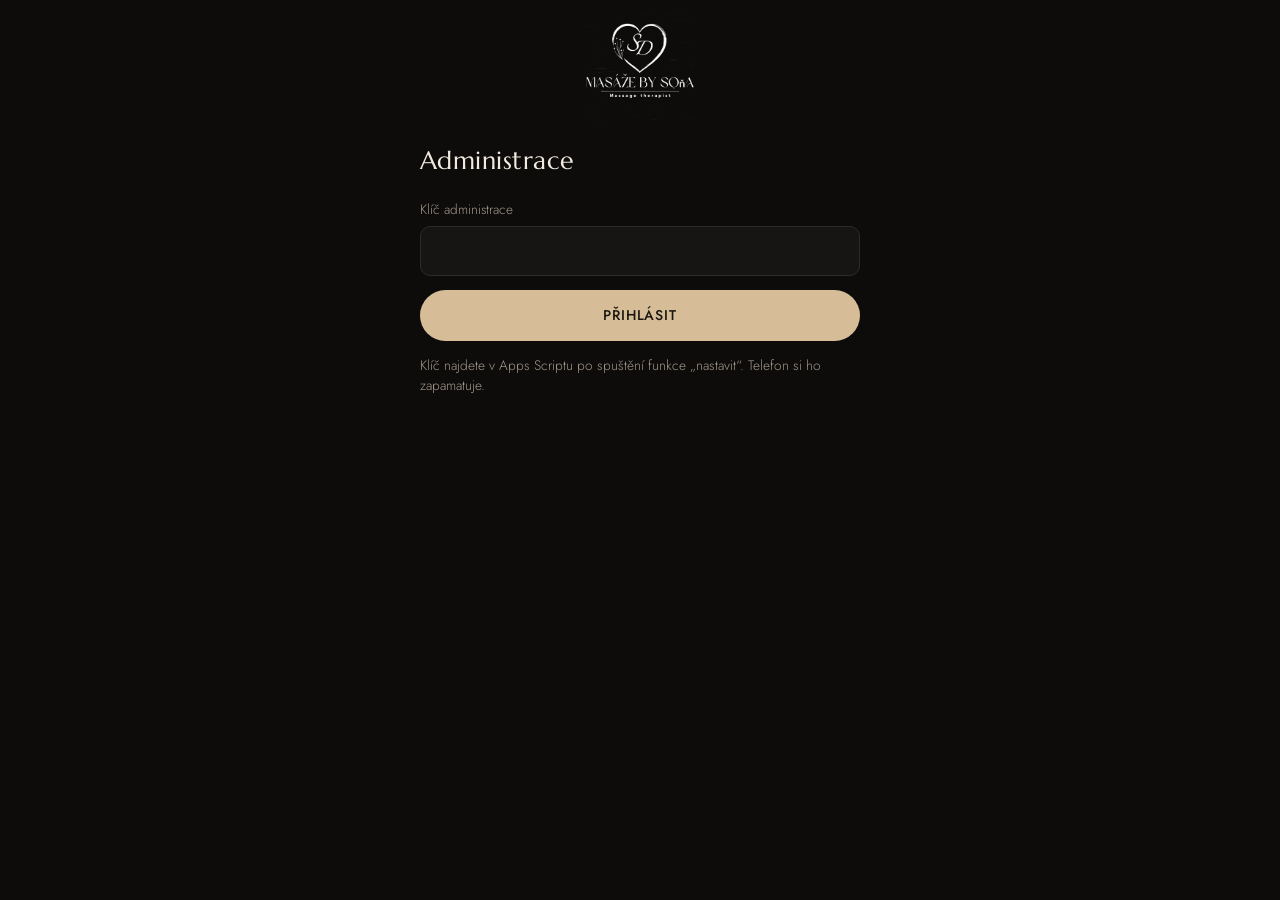
<file: admin.html>
<!doctype html>
<html lang="cs">
<head>
<meta charset="utf-8">
<meta name="viewport" content="width=device-width, initial-scale=1, viewport-fit=cover">
<title>Administrace – Masáže by Soňa</title>
<meta name="robots" content="noindex, nofollow">
<meta name="theme-color" content="#0d0c0b">
<meta name="apple-mobile-web-app-capable" content="yes">
<meta name="apple-mobile-web-app-status-bar-style" content="black">
<meta name="apple-mobile-web-app-title" content="Rezervace">
<link rel="icon" href="img/logo.jpg">
<link rel="apple-touch-icon" href="img/logo.jpg">
<link rel="preconnect" href="https://fonts.googleapis.com">
<link rel="preconnect" href="https://fonts.gstatic.com" crossorigin>
<link rel="stylesheet" href="https://fonts.googleapis.com/css2?family=Marcellus&family=Jost:wght@300;400;500&display=swap">
<link rel="stylesheet" href="styl.css">
<script src="spolecne.js"></script>
</head>
<body>
<div class="wrap">
  <header class="brand small"><img src="img/logo.jpg" alt="Masáže by Soňa"></header>
  <main id="app"></main>
</div>
<div id="sheet-host"></div>

<script>
(function () {
  var app = document.getElementById("app");
  var klic = nacist("adminKlic");
  var data = null, chyba = "", tab = "res", pracuji = false;
  var noveDny = [];             // dny přidané v kalendáři, které zatím nemají žádný čas
  var potvrditMazani = null;    // { datum, cas|null } když mazání zruší rezervaci
  var smazatPoukaz = null;      // VS poukázky, u které se ptáme na smazání
  var pickerOpen = false, pickerMonth = null;
  var HOURS = [], MINS = ["00", "30"];
  for (var h = 7; h <= 20; h++) HOURS.push(String(h).padStart(2, "0"));

  function zavolat(akce, data2) { return api(akce, Object.assign({ klic: klic }, data2 || {})); }

  function nacti() {
    return zavolat("admin-prehled")
      .then(function (j) { data = j; chyba = ""; })
      .catch(function (e) {
        chyba = e.message;
        if (/odepřen/.test(e.message)) { klic = null; ulozit("adminKlic", null); }
      })
      .then(render);
  }

  /** Provede změnu a znovu načte přehled. */
  function akce(nazev, data2) {
    if (pracuji) return;
    pracuji = true; render();
    zavolat(nazev, data2)
      .catch(function (e) { chyba = e.message; })
      .then(function () { pracuji = false; return nacti(); });
  }

  // ---------- přihlášení ----------
  function renderLogin() {
    app.innerHTML = '<div class="screen wrap"><h2>Administrace</h2>' +
      '<form id="lf"><div class="field"><label for="lf-klic">Klíč administrace</label><input id="lf-klic" autocomplete="off" autocapitalize="off" spellcheck="false"></div>' +
      (chyba ? '<p class="err">' + esc(chyba) + "</p>" : "") +
      '<button class="btn" type="submit">Přihlásit</button>' +
      '<p class="small muted">Klíč najdete v Apps Scriptu po spuštění funkce „nastavit“. Telefon si ho zapamatuje.</p></form></div>';
    document.getElementById("lf").onsubmit = function (e) {
      e.preventDefault();
      klic = document.getElementById("lf-klic").value.trim();
      if (!klic) return;
      ulozit("adminKlic", klic);
      app.innerHTML = '<p class="loading">Načítám…</p>';
      nacti();
    };
  }

  // ---------- přehled ----------
  function render() {
    if (!klic) { renderLogin(); return; }
    if (!data) { app.innerHTML = chyba ? '<div class="wrap"><p class="err">' + esc(chyba) + '</p><button class="btn ghost" id="znovu">Zkusit znovu</button></div>' : '<p class="loading">Načítám…</p>';
      var zn = document.getElementById("znovu"); if (zn) zn.onclick = function () { chyba = ""; render(); nacti(); };
      return; }
    var h = '<div class="admin-head"><h2>Dobrý den, Soňo</h2><button id="obnovit">' + (pracuji ? "Ukládám…" : "Obnovit ↻") + "</button></div>";
    h += '<div class="tabs" role="group"><button id="t-res" aria-pressed="' + (tab === "res") + '">Rezervace</button><button id="t-slots" aria-pressed="' + (tab === "slots") + '">Moje termíny</button></div>';
    if (chyba) h += '<p class="err">' + esc(chyba) + "</p>";
    h += tab === "res" ? zalozkaRezervace() : zalozkaTerminy();
    h += '<button class="btn ghost" id="odhlasit" style="margin-top:20px">Odhlásit z tohoto telefonu</button>';
    app.innerHTML = '<div class="wrap">' + h + "</div>";
    bind();
  }

  /** Zbývající čas do zrušení: „1 h 20 min“ nebo „35 min“. */
  function doUvolneni(r) {
    var m = Math.max(0, Math.ceil((new Date(r.vyprsi).getTime() - Date.now()) / 60000));
    return m >= 60 ? Math.floor(m / 60) + " h " + (m % 60) + " min" : m + " min";
  }

  function resCard(r) {
    var ceka = r.stav !== "zaplaceno";
    var pill = r.stav === "hlásí zaplaceno" ? '<span class="pill rep">hlásí zaplaceno</span>' : '<span class="pill">' + esc(r.stav) + "</span>";
    var nadpis = r.poukaz ? "🎁 Poukázka · " + czk(r.cena) : shortDate(r.datum) + " · " + hezkyCas(r.cas);
    var podnadpis = r.poukaz ? esc(r.sluzba) : esc(r.sluzba) + " · " + r.minut + " min";
    return '<div class="res' + (ceka ? " pending" : "") + '"><div class="res-top"><div><div class="res-when">' + nadpis + "</div>" +
      '<div class="small muted">' + podnadpis + "</div></div>" + pill + "</div>" +
      '<div class="res-meta"><b>' + esc(r.jmeno) + "</b><span>" + esc(r.telefon) + " · " + esc(r.email) + "</span><span>" + czk(r.cena) + " · VS " + esc(r.vs) + "</span>" +
      (r.stav === "čeká na platbu" && r.vyprsi ? "<span>" + (r.poukaz ? "Objednávka se zruší" : "Termín se uvolní") + " za " + doUvolneni(r) + "</span>" : "") +
      (r.poukaz && !ceka ? "<span>Poukázka v PDF byla odeslána zákazníkovi i tobě.</span>" : "") + "</div>" +
      (r.poukaz && !ceka ? (smazatPoukaz === r.vs
        ? '<div class="confirm"><p>Smazat poukázku <b>VS ' + esc(r.vs) + "</b> (" + czk(r.cena) + ", " + esc(r.jmeno) + ")? Zmizí z přehledu i z tabulky. Zákazníkovi se nic neposílá.</p>" +
          '<div class="confirm-btns"><button class="yes" data-poukaz-yes="' + esc(r.vs) + '">Smazat – využito</button><button data-poukaz-no>Ponechat</button></div></div>'
        : '<button class="del-day" style="align-self:flex-start" data-poukaz-del="' + esc(r.vs) + '">Smazat – poukázka využita ×</button>') : "") +
      (ceka ? '<button class="btn ok" data-pay="' + esc(r.vs) + '"' + (pracuji ? " disabled" : "") + ">Platba přišla ✓</button>" : "") + "</div>";
  }

  function zalozkaRezervace() {
    var ceka = data.rezervace.filter(function (r) { return r.stav !== "zaplaceno"; });
    var ok = data.rezervace.filter(function (r) { return r.stav === "zaplaceno" && !r.poukaz; });
    var poukazy = data.rezervace.filter(function (r) { return r.stav === "zaplaceno" && r.poukaz; });
    return '<h3 class="group-title">Čeká na platbu <span class="muted small">(' + ceka.length + ")</span></h3>" +
      (ceka.length ? ceka.map(resCard).join("") : '<p class="muted small">Nic nečeká. Nové rezervace a poukázky se objeví tady a zároveň přijdou e-mailem.</p>') +
      '<h3 class="group-title">Potvrzené <span class="muted small">(' + ok.length + ")</span></h3>" +
      (ok.length ? ok.map(resCard).join("") : '<p class="muted small">Zatím žádné.</p>') +
      (poukazy.length ? '<h3 class="group-title">Prodané poukázky <span class="muted small">(' + poukazy.length + ")</span></h3>" + poukazy.map(resCard).join("") +
        '<p class="small muted">Využitou poukázku smaž tlačítkem u ní. Jinak se sama smaže rok po zaplacení. Kopie každé zůstává v tvém e-mailu.</p>' : "");
  }

  function zalozkaTerminy() {
    var dny = {};
    data.terminy.forEach(function (t) { (dny[t.datum] = dny[t.datum] || []).push(t); });
    noveDny = noveDny.filter(function (k) { return !dny[k]; });
    noveDny.forEach(function (k) { dny[k] = []; });
    var h = '<p class="small muted">Přidejte časy, kdy můžete masírovat. Zákazníci uvidí jen tyto časy.</p>';
    var klice = Object.keys(dny).sort();
    if (!klice.length) h += '<p class="muted small">Zatím nemáte vypsaný žádný termín. Začněte tlačítkem „Přidat další den“.</p>';
    klice.forEach(function (k) {
      var list = dny[k];
      h += '<div class="dayblock"><div class="dayblock-head"><h3>' + longDate(k) + '</h3><button class="del-day" data-del-day="' + k + '">Smazat den ×</button></div><div class="chips">';
      list.forEach(function (t) {
        var label = hezkyCas(t.cas) + (t.rezervace ? " · " + esc(t.rezervace.jmeno.split(" ")[0]) : "");
        h += '<span class="chip' + (t.rezervace ? " busy" : "") + '">' + label + '<button data-del="' + k + "|" + t.cas + '" aria-label="Smazat čas ' + t.cas + '">×</button></span>';
      });
      if (!list.length) h += '<span class="small muted">Zatím žádný čas. Přidejte první.</span>';
      h += "</div>";
      if (potvrditMazani && potvrditMazani.datum === k) {
        var zasah = list.filter(function (t) { return t.rezervace && (!potvrditMazani.cas || t.cas === potvrditMazani.cas); });
        h += '<div class="confirm"><p>' + (potvrditMazani.cas ? "Na tento čas je rezervace: " : "V tomto dni jsou rezervace: ") + "<b>" +
          zasah.map(function (t) { return hezkyCas(t.cas) + " " + esc(t.rezervace.jmeno); }).join(", ") +
          "</b>. Smazáním se zruší a zákazníkovi přijde e-mail. Zaplacenou částku je pak potřeba vrátit ručně.</p>" +
          '<div class="confirm-btns"><button class="yes" id="del-yes">Smazat</button><button id="del-no">Ponechat</button></div></div>';
      }
      h += '<button class="add-time" data-open-time="' + k + '">+ Přidat čas</button></div>';
    });
    h += pickerOpen ? miniCal(dny) : '<button class="btn ghost" id="add-day-btn">+ Přidat další den</button>';
    return h;
  }

  function miniCal(dny) {
    var m = pickerMonth, dnes = new Date(); dnes.setHours(0, 0, 0, 0);
    var h = '<div class="dayblock mcal"><div class="dayblock-head"><button class="mnav" data-mnav="-1" aria-label="Předchozí měsíc"' +
      (m <= new Date(dnes.getFullYear(), dnes.getMonth(), 1) ? " disabled" : "") + ">‹</button><h3>" + MESICE[m.getMonth()] + " " + m.getFullYear() +
      '</h3><button class="mnav" data-mnav="1" aria-label="Další měsíc">›</button></div><div class="mgrid">' +
      ["po", "út", "st", "čt", "pá", "so", "ne"].map(function (x) { return '<span class="mhd">' + x + "</span>"; }).join("");
    for (var i = 0; i < (m.getDay() + 6) % 7; i++) h += "<span></span>";
    var pocet = new Date(m.getFullYear(), m.getMonth() + 1, 0).getDate();
    for (var d = 1; d <= pocet; d++) {
      var x = new Date(m.getFullYear(), m.getMonth(), d), k = key(x);
      if (x < dnes) h += '<span class="mday past">' + d + "</span>";
      else if (dny[k]) h += '<span class="mday has" title="Den už máte přidaný">' + d + "</span>";
      else h += '<button class="mday" data-pick="' + k + '" aria-label="Přidat ' + longDate(k) + '">' + d + "</button>";
    }
    return h + '</div><p class="small muted">Zlatě orámované dny už máte přidané. Po výběru dne rovnou nastavíte první čas.</p><button class="btn ghost" id="pick-close">Zavřít</button></div>';
  }

  function bind() {
    document.getElementById("t-res").onclick = function () { tab = "res"; render(); };
    document.getElementById("t-slots").onclick = function () { tab = "slots"; render(); };
    document.getElementById("obnovit").onclick = function () { chyba = ""; nacti(); };
    document.getElementById("odhlasit").onclick = function () { klic = null; ulozit("adminKlic", null); data = null; render(); };
    app.querySelectorAll("[data-pay]").forEach(function (b) { b.onclick = function () { akce("admin-potvrdit", { vs: b.dataset.pay }); }; });
    app.querySelectorAll("[data-poukaz-del]").forEach(function (b) { b.onclick = function () { smazatPoukaz = b.dataset.poukazDel; render(); }; });
    app.querySelectorAll("[data-poukaz-yes]").forEach(function (b) { b.onclick = function () { smazatPoukaz = null; akce("admin-smazat-poukaz", { vs: b.dataset.poukazYes }); }; });
    app.querySelectorAll("[data-poukaz-no]").forEach(function (b) { b.onclick = function () { smazatPoukaz = null; render(); }; });
    app.querySelectorAll("[data-del]").forEach(function (b) {
      b.onclick = function () {
        var p = b.dataset.del.split("|");
        var t = data.terminy.filter(function (x) { return x.datum === p[0] && x.cas === p[1]; })[0];
        if (t && t.rezervace) { potvrditMazani = { datum: p[0], cas: p[1] }; render(); }
        else akce("admin-smazat", { datum: p[0], cas: p[1] });
      };
    });
    app.querySelectorAll("[data-del-day]").forEach(function (b) {
      b.onclick = function () {
        var k = b.dataset.delDay;
        if (noveDny.indexOf(k) >= 0) { noveDny = noveDny.filter(function (x) { return x !== k; }); render(); return; }
        var obsazeny = data.terminy.some(function (t) { return t.datum === k && t.rezervace; });
        if (obsazeny) { potvrditMazani = { datum: k, cas: null }; render(); }
        else akce("admin-smazat-den", { datum: k });
      };
    });
    var dy = document.getElementById("del-yes"), dn = document.getElementById("del-no");
    if (dy) dy.onclick = function () {
      var p = potvrditMazani; potvrditMazani = null;
      if (p.cas) akce("admin-smazat", { datum: p.datum, cas: p.cas }); else akce("admin-smazat-den", { datum: p.datum });
    };
    if (dn) dn.onclick = function () { potvrditMazani = null; render(); };
    app.querySelectorAll("[data-open-time]").forEach(function (b) { b.onclick = function () { otevritBudik(b.dataset.openTime); }; });
    var ad = document.getElementById("add-day-btn");
    if (ad) ad.onclick = function () { var d = new Date(); pickerOpen = true; pickerMonth = new Date(d.getFullYear(), d.getMonth(), 1); render(); };
    app.querySelectorAll("[data-mnav]").forEach(function (b) {
      b.onclick = function () { pickerMonth = new Date(pickerMonth.getFullYear(), pickerMonth.getMonth() + +b.dataset.mnav, 1); render(); };
    });
    app.querySelectorAll("[data-pick]").forEach(function (b) {
      b.onclick = function () { var k = b.dataset.pick; noveDny.push(k); pickerOpen = false; render(); otevritBudik(k); };
    });
    var pc = document.getElementById("pick-close");
    if (pc) pc.onclick = function () { pickerOpen = false; render(); };
  }

  // ---------- budík ----------
  function otevritBudik(k) {
    var ITEM = 44, host = document.getElementById("sheet-host");
    host.innerHTML = '<div class="sheet-bg" id="sheet-bg"><div class="sheet" role="dialog" aria-modal="true" aria-label="Nový čas">' +
      '<div class="sheet-head"><h3>Nový čas</h3><span class="small muted">' + longDate(k) + "</span></div>" +
      '<div class="wheels"><div class="wheel" id="wh-h" tabindex="0" aria-label="Hodiny">' + HOURS.map(function (x) { return "<div>" + x + "</div>"; }).join("") + "</div>" +
      '<span class="colon">:</span><div class="wheel" id="wh-m" tabindex="0" aria-label="Minuty">' + MINS.map(function (x) { return "<div>" + x + "</div>"; }).join("") + "</div></div>" +
      '<p class="err" id="sheet-err" hidden></p>' +
      '<div class="sheet-btns"><button class="btn ghost" id="sheet-cancel">Zrušit</button><button class="btn" id="sheet-ok">Přidat</button></div></div></div>';
    var wh = document.getElementById("wh-h"), wm = document.getElementById("wh-m");
    wh.scrollTop = HOURS.indexOf("09") * ITEM; wm.scrollTop = 0;
    [wh, wm].forEach(function (w) {
      Array.prototype.forEach.call(w.children, function (c, i) { c.onclick = function () { w.scrollTo({ top: i * ITEM, behavior: "smooth" }); }; });
    });
    function close() { host.innerHTML = ""; }
    document.getElementById("sheet-cancel").onclick = close;
    document.getElementById("sheet-bg").onclick = function (e) { if (e.target.id === "sheet-bg") close(); };
    document.getElementById("sheet-ok").onclick = function () {
      var t = HOURS[Math.min(HOURS.length - 1, Math.round(wh.scrollTop / ITEM))] + ":" + MINS[Math.min(MINS.length - 1, Math.round(wm.scrollTop / ITEM))];
      var uz = data.terminy.some(function (x) { return x.datum === k && x.cas === t; });
      var er = document.getElementById("sheet-err");
      if (uz) { er.textContent = "Tento čas už v tomto dni máte."; er.hidden = false; return; }
      var ok = document.getElementById("sheet-ok");
      ok.disabled = true; ok.textContent = "Ukládám…";
      zavolat("admin-pridat", { datum: k, cas: t })
        .then(function () { close(); return nacti(); })
        .catch(function (e) { ok.disabled = false; ok.textContent = "Přidat"; er.textContent = e.message; er.hidden = false; });
    };
  }

  // přehled se sám obnovuje každou minutu (nové rezervace, odpočty)
  setInterval(function () { if (klic && !pracuji && !document.getElementById("sheet-bg") && !potvrditMazani && !smazatPoukaz) nacti(); }, 60000);
  if (klic) { app.innerHTML = '<p class="loading">Načítám…</p>'; nacti(); } else render();
})();
</script>
</body>
</html>
</file>
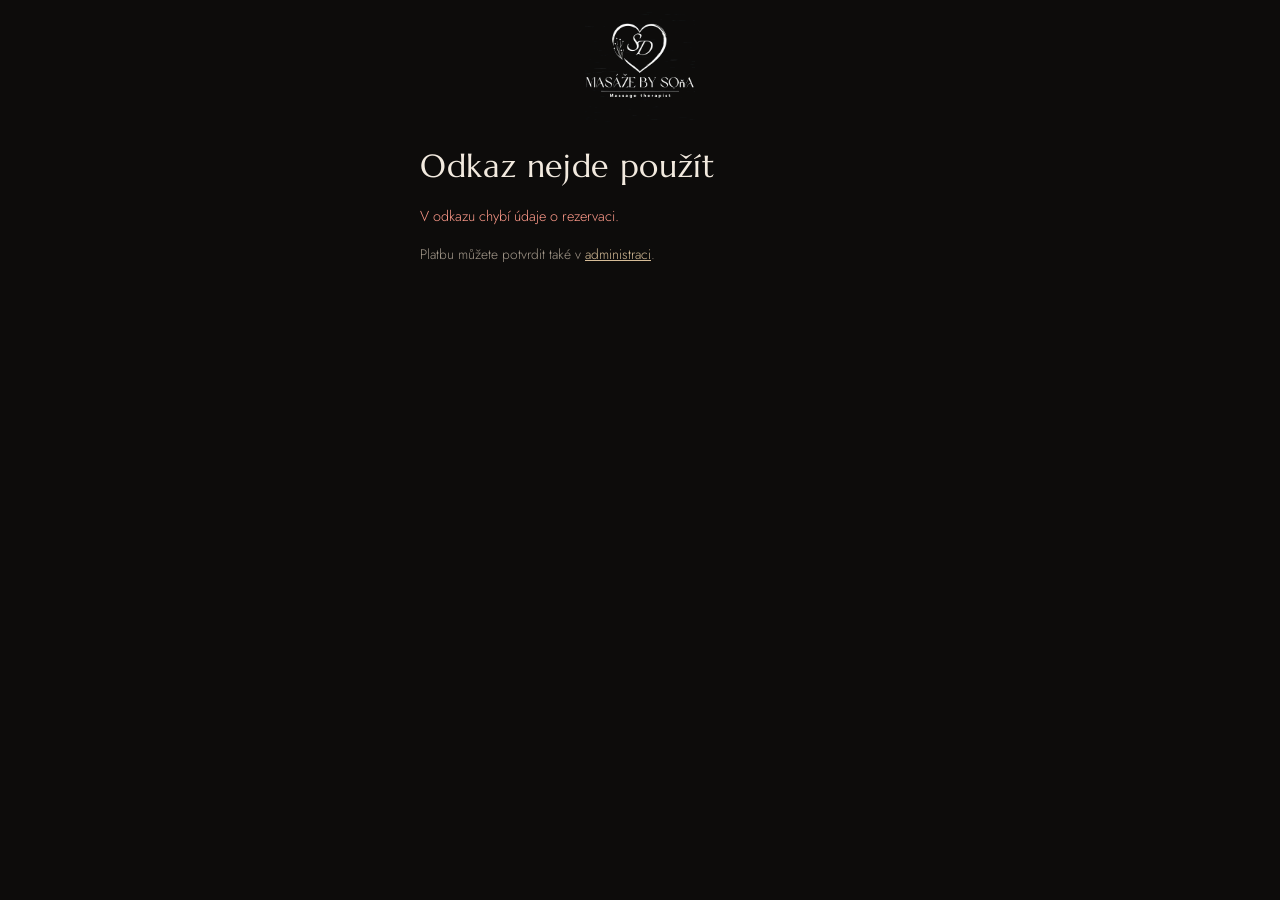
<file: potvrdit.html>
<!doctype html>
<html lang="cs">
<head>
<meta charset="utf-8">
<meta name="viewport" content="width=device-width, initial-scale=1, viewport-fit=cover">
<title>Potvrzení platby – Masáže by Soňa</title>
<meta name="robots" content="noindex, nofollow">
<meta name="referrer" content="no-referrer">
<meta name="theme-color" content="#0d0c0b">
<link rel="icon" href="img/logo.jpg">
<link rel="preconnect" href="https://fonts.googleapis.com">
<link rel="preconnect" href="https://fonts.gstatic.com" crossorigin>
<link rel="stylesheet" href="https://fonts.googleapis.com/css2?family=Marcellus&family=Jost:wght@300;400;500&display=swap">
<link rel="stylesheet" href="styl.css">
<script src="spolecne.js"></script>
</head>
<body>
<div class="wrap">
  <header class="brand small"><img src="img/logo.jpg" alt="Masáže by Soňa"></header>
  <main id="app" style="display:flex;flex-direction:column;gap:16px"><p class="loading">Načítám…</p></main>
</div>

<script>
// Stránka z tlačítka „Platba přišla“ v e-mailu Soni.
// Běží mimo Google, takže nevadí, kolik Google účtů je v telefonu přihlášeno.
(function () {
  var app = document.getElementById("app");
  var p = new URLSearchParams(location.search);
  var vs = p.get("vs") || "", podpis = p.get("podpis") || "";

  function hlava(nadpis, text) {
    return '<div class="done-head"><div class="seal">✓</div><h1>' + nadpis + '</h1>' +
      (text ? '<p class="muted">' + text + '</p>' : '') + '</div>';
  }
  function souhrn(d) {
    return '<div class="summary">' +
      '<div class="row"><span>Zákazník</span><span>' + esc(d.jmeno) + '</span></div>' +
      '<div class="row"><span>' + (d.poukaz ? "Poukázka" : "Termín") + '</span><span>' + esc(d.popis) + '</span></div>' +
      '<div class="row"><span>Variabilní symbol</span><span>' + esc(d.vs) + '</span></div>' +
      '<div class="row total"><span>Částka</span><span>' + czk(d.cena) + '</span></div></div>';
  }
  function chyba(text) {
    app.innerHTML = '<h1>Odkaz nejde použít</h1><p class="err">' + esc(text) + '</p>' +
      '<p class="small muted">Platbu můžete potvrdit také v <a href="admin.html" style="color:var(--accent)">administraci</a>.</p>';
  }

  function zobraz(d) {
    if (d.stav === "zaplaceno") {
      app.innerHTML = hlava("Už potvrzeno", "Tato platba je už potvrzená, není potřeba nic dělat.") + souhrn(d);
      return;
    }
    if (d.stav === "zrušeno") {
      app.innerHTML = '<h1>Rezervace je zrušená</h1>' + souhrn(d);
      return;
    }
    app.innerHTML = '<h1>Potvrdit platbu?</h1>' + souhrn(d) +
      (d.stav === "vypršelo" ? '<p class="notice">Lhůta pro platbu už vypršela. Potvrdit jde jen tehdy, pokud termín mezitím nikdo nezabral.</p>' : '') +
      '<p class="small muted" style="margin:0">Nejdřív si v bance ověřte, že platba s tímto VS opravdu přišla.</p>' +
      '<button class="btn ok" id="b">Platba přišla ✓</button><p class="err" id="v" role="alert"></p>';
    var b = document.getElementById("b");
    b.onclick = function () {
      b.disabled = true; b.textContent = "Potvrzuji…";
      api("odkaz-potvrdit", { vs: vs, podpis: podpis })
        .then(function () {
          app.innerHTML = hlava("Potvrzeno", d.poukaz ? "Zákazník dostal e-mailem poukázku v PDF." : "Zákazník dostal potvrzení e-mailem.") + souhrn(d);
        })
        .catch(function (e) {
          b.disabled = false; b.textContent = "Platba přišla ✓";
          document.getElementById("v").textContent = e.message;
        });
    };
  }

  if (!vs || !podpis) { chyba("V odkazu chybí údaje o rezervaci."); return; }
  api("odkaz-info", { vs: vs, podpis: podpis }).then(zobraz).catch(function (e) { chyba(e.message); });
})();
</script>
</body>
</html>
</file>
<file: styl.css>
/* Masáže by Soňa – společný vzhled rezervace a administrace.
   Úzký sloupec jako na mobilu, tmavé „večerní“ prostředí salonu se šampaňskými detaily. */
:root {
  --bg: #0d0c0b;
  --surface: #171513;
  --surface-2: #201d1a;
  --line: #2f2a25;
  --fg: #f2eadf;
  --muted: #a3988a;
  --accent: #d6bd98;
  --accent-ink: #1a1510;
  --accent-soft: rgba(214, 189, 152, .1);
  --err: #ff9a8a;
  --font-display: "Marcellus", "Cormorant Garamond", Georgia, serif;
  --font-body: "Jost", "Segoe UI", system-ui, sans-serif;
  --radius: 14px;
  color-scheme: dark;
}
* { box-sizing: border-box; }
html, body { background: var(--bg); color: var(--fg); margin: 0; }
:root { padding-top: env(safe-area-inset-top, 0px); padding-bottom: env(safe-area-inset-bottom, 0px); }
body {
  font-family: var(--font-body); font-weight: 300; font-size: 16px; line-height: 1.5;
  padding-left: max(16px, env(safe-area-inset-left, 0px));
  padding-right: max(16px, env(safe-area-inset-right, 0px));
  padding-block: 12px 48px;
  -webkit-text-size-adjust: 100%;
}
img { max-width: 100%; }
[hidden] { display: none !important; }
.wrap { max-width: 440px; margin: 0 auto; display: flex; flex-direction: column; gap: 20px; }
h1, h2, h3 { font-family: var(--font-display); font-weight: 400; margin: 0; text-wrap: balance; letter-spacing: .02em; }
h2 { font-size: 1.55rem; }
h3 { font-size: 1.15rem; }
p { margin: 0; }
a { color: var(--accent); }
.muted { color: var(--muted); }
.small { font-size: .86rem; }
.label { font-size: .72rem; letter-spacing: .18em; text-transform: uppercase; color: var(--muted); font-weight: 400; }
button { font: inherit; color: inherit; cursor: pointer; }
button:disabled { cursor: default; opacity: .6; }
button:focus-visible, input:focus-visible, a:focus-visible { outline: 2px solid var(--accent); outline-offset: 2px; }

/* hlavička */
.brand { display: flex; flex-direction: column; align-items: center; }
.brand img { width: 170px; mix-blend-mode: lighten; }
.brand.small img { width: 110px; }

/* kroky */
.steps { display: grid; grid-template-columns: repeat(4, 1fr); gap: 6px; }
.steps span { display: block; font-size: .72rem; letter-spacing: .08em; text-transform: uppercase; color: var(--muted); padding-top: 8px; border-top: 2px solid var(--line); }
.steps span.on { color: var(--accent); border-color: var(--accent); }
.steps span.done { color: var(--fg); border-color: var(--muted); }
.steps button { background: none; border: 0; padding: 0; text-align: left; }
.back {
  align-self: flex-start; display: inline-flex; align-items: center; gap: 10px;
  background: none; border: 1px solid var(--accent); color: var(--accent); border-radius: 999px;
  padding: 8px 16px 8px 12px; font-size: .92rem; font-weight: 400;
}
.back .arr { font-size: 1.25rem; line-height: 1; }
.back:hover { background: var(--accent-soft); }
.notice {
  border: 1px solid var(--accent); background: var(--accent-soft); border-radius: var(--radius);
  padding: 14px 16px; font-size: 1.02rem; font-weight: 400; color: var(--fg); display: flex; flex-direction: column; gap: 8px;
}
.notice b { color: var(--accent); font-weight: 500; }
.loading { text-align: center; color: var(--muted); padding-block: 24px; }

/* služby */
.cat { display: flex; flex-direction: column; gap: 10px; }
.cat-head { display: flex; justify-content: space-between; align-items: baseline; gap: 12px; border-bottom: 1px solid var(--line); padding-bottom: 8px; }
.svc { background: var(--surface); border: 1px solid var(--line); border-radius: var(--radius); padding: 14px; display: flex; flex-direction: column; gap: 10px; }
.svc-name { font-family: var(--font-display); font-size: 1.1rem; }
.opts { display: flex; flex-wrap: wrap; gap: 8px; }
.opt {
  flex: 1 1 120px; background: var(--surface-2); border: 1px solid var(--line); border-radius: 10px;
  padding: 10px 12px; text-align: left; display: flex; justify-content: space-between; gap: 8px; align-items: baseline;
}
.opt span { white-space: nowrap; }
.opt b { font-weight: 500; color: var(--accent); font-variant-numeric: tabular-nums; white-space: nowrap; }
.opt:hover { border-color: var(--accent); }
.ems-photo { width: 100%; aspect-ratio: 4 / 3; object-fit: cover; object-position: 50% 60%; border-radius: 10px; display: block; }

/* kalendář */
.picked { background: var(--surface); border: 1px solid var(--line); border-radius: var(--radius); padding: 12px 14px; display: flex; justify-content: space-between; gap: 10px; align-items: baseline; }
.picked b { font-weight: 500; color: var(--accent); white-space: nowrap; }
.cal { display: grid; gap: 8px; }
.cal-week { grid-column: 1 / -1; margin-top: 6px; }
.day {
  background: none; border: 1px solid var(--accent); border-radius: 6px; padding: 10px 2px 8px;
  display: flex; flex-direction: column; align-items: center; gap: 2px; min-width: 0; color: var(--accent);
}
.day .dw { font-size: .7rem; text-transform: uppercase; letter-spacing: .1em; }
.day .dn { font-family: var(--font-display); font-size: 1.45rem; line-height: 1.1; color: var(--accent); }
.day .dm { font-size: .68rem; opacity: .8; }
.day.full { opacity: .5; }
.day.full .dn { text-decoration: line-through; text-decoration-thickness: 2px; }
.day.none { opacity: .25; cursor: default; border-style: dashed; }
.day.free:hover, .day.full:hover { background: var(--accent-soft); }
.day[aria-pressed="true"] { background: var(--accent); }
.day[aria-pressed="true"] .dn, .day[aria-pressed="true"] .dw, .day[aria-pressed="true"] .dm { color: var(--accent-ink); }

/* časy */
.times { display: grid; grid-template-columns: repeat(2, minmax(0, 1fr)); gap: 10px; }
.time { border-radius: 12px; padding: 14px 10px; border: 0; display: flex; flex-direction: column; align-items: center; gap: 2px; background: none; color: #fff; }
.time .t { font-family: var(--font-display); font-size: 1.6rem; font-variant-numeric: tabular-nums; color: #fff; }
.time .s { font-size: .74rem; letter-spacing: .12em; text-transform: uppercase; color: var(--muted); }
.time.free:hover { background: rgba(255, 255, 255, .06); }
.time.busy { cursor: not-allowed; opacity: 1; }
.time.busy .t { color: rgba(255, 255, 255, .55); text-decoration: line-through; text-decoration-color: #000; text-decoration-thickness: 3px; }
.phone-note { border: 1px dashed var(--line); border-radius: 12px; padding: 12px 14px; font-size: .88rem; color: var(--muted); }
.phone-note b { color: var(--accent); font-weight: 500; user-select: all; }

/* formulář */
form { display: flex; flex-direction: column; gap: 14px; }
.field { display: flex; flex-direction: column; gap: 6px; }
.field label { font-size: .85rem; color: var(--muted); }
.field input { background: var(--surface); border: 1px solid var(--line); border-radius: 10px; padding: 12px 14px; color: var(--fg); font: inherit; font-weight: 400; font-size: 16px; }
.field input:focus { border-color: var(--accent); outline: none; }
.check { display: grid; grid-template-columns: auto 1fr; gap: 10px; align-items: start; font-size: .86rem; color: var(--muted); }
.check input { width: 18px; height: 18px; accent-color: var(--accent); margin-top: 2px; }
.linkbtn { background: none; border: 0; padding: 0; color: var(--accent); text-decoration: underline; font-size: inherit; }
.err { color: var(--err); font-size: .9rem; }
.summary { display: flex; flex-direction: column; gap: 6px; background: var(--surface); border: 1px solid var(--line); border-radius: var(--radius); padding: 14px; }
.row { display: flex; justify-content: space-between; gap: 12px; }
.row span:first-child { color: var(--muted); }
.row span:last-child { text-align: right; font-weight: 400; }
.row.total { border-top: 1px solid var(--line); padding-top: 8px; margin-top: 4px; }
.row.total span:last-child { color: var(--accent); font-family: var(--font-display); font-size: 1.2rem; }
.btn { background: var(--accent); color: var(--accent-ink); border: 0; border-radius: 999px; padding: 15px 18px; font-weight: 500; letter-spacing: .06em; text-transform: uppercase; font-size: .88rem; }
.btn:hover { filter: brightness(1.06); }
.btn.ghost { background: none; color: var(--fg); border: 1px solid var(--line); }
.btn.ok { font-weight: 700; font-size: .95rem; }

/* potvrzení a QR */
.done-head { text-align: center; display: flex; flex-direction: column; gap: 8px; align-items: center; }
.seal { width: 56px; height: 56px; border-radius: 50%; border: 1px solid var(--accent); display: grid; place-items: center; color: var(--accent); font-size: 1.5rem; }
.timer { display: flex; align-items: center; justify-content: center; gap: 10px; background: var(--accent-soft); border: 1px solid var(--accent); color: var(--accent); border-radius: 12px; padding: 10px 14px; font-size: .9rem; text-align: center; }
.timer b { font-variant-numeric: tabular-nums; font-weight: 500; font-size: 1.05rem; }
.qr-card { background: var(--surface); border: 1px solid var(--line); border-radius: var(--radius); padding: 18px; display: flex; flex-direction: column; gap: 14px; align-items: center; }
.qr { background: #fff; padding: 12px; border-radius: 10px; width: 220px; max-width: 100%; }
.qr svg { width: 100%; height: auto; display: block; }
.pay { width: 100%; display: flex; flex-direction: column; gap: 6px; font-size: .92rem; }
.pay .row span:last-child { font-variant-numeric: tabular-nums; }

/* překryvné okno (zásady GDPR) */
.overlay { position: fixed; inset: 0; z-index: 30; background: rgba(0, 0, 0, .7); display: flex; align-items: flex-end; justify-content: center; }
.overlay-box {
  width: 100%; max-width: 480px; max-height: 85vh; overflow-y: auto; background: var(--surface); border: 1px solid var(--line); border-bottom: 0;
  border-radius: 22px 22px 0 0; padding: 20px max(18px, env(safe-area-inset-left, 0px)) calc(20px + env(safe-area-inset-bottom, 0px));
  display: flex; flex-direction: column; gap: 10px; font-size: .92rem;
}
.overlay-box h3 { color: var(--accent); }
.overlay-box h4 { margin: 6px 0 0; font-weight: 500; }

/* administrace */
.admin-head { display: flex; justify-content: space-between; align-items: baseline; gap: 12px; }
.admin-head button { background: none; border: 0; color: var(--muted); font-size: .85rem; padding: 0; }
.tabs { display: flex; gap: 18px; border-bottom: 1px solid var(--line); }
.tabs button { background: none; border: 0; padding: 8px 0; color: var(--muted); border-bottom: 2px solid transparent; margin-bottom: -1px; font-weight: 400; }
.tabs button[aria-pressed="true"] { color: var(--fg); border-color: var(--accent); }
.res { background: var(--surface); border: 1px solid var(--line); border-radius: var(--radius); padding: 14px; display: flex; flex-direction: column; gap: 10px; }
.res.pending { border-color: var(--accent); }
.res-top { display: flex; justify-content: space-between; gap: 10px; align-items: flex-start; }
.res-when { font-family: var(--font-display); font-size: 1.15rem; }
.pill { font-size: .7rem; letter-spacing: .1em; text-transform: uppercase; border-radius: 999px; padding: 3px 9px; white-space: nowrap; border: 1px solid var(--accent); color: var(--accent); }
.pill.rep { font-weight: 600; }
.res-meta { font-size: .88rem; color: var(--muted); display: flex; flex-direction: column; gap: 2px; overflow-wrap: anywhere; }
.res-meta b { color: var(--fg); font-weight: 400; }
.group-title { margin-top: 6px; }
.dayblock { background: var(--surface); border: 1px solid var(--line); border-radius: var(--radius); padding: 12px 14px; display: flex; flex-direction: column; gap: 10px; }
.dayblock-head { display: flex; justify-content: space-between; align-items: baseline; gap: 8px; }
.chips { display: flex; flex-wrap: wrap; gap: 8px; }
.chip { display: inline-flex; align-items: center; gap: 6px; border-radius: 999px; padding: 6px 6px 6px 12px; border: 1px solid var(--accent); color: var(--accent); font-variant-numeric: tabular-nums; font-size: .9rem; }
.chip.busy { background: rgba(214, 189, 152, .14); }
.chip button { background: none; border: 0; width: 22px; height: 22px; border-radius: 50%; color: inherit; line-height: 1; padding: 0; }
.chip button:hover { background: rgba(255, 255, 255, .08); }
.del-day { background: none; border: 0; color: var(--muted); font-size: .85rem; padding: 2px 0; }
.del-day:hover { color: var(--accent); }
.confirm { border: 1px solid var(--accent); border-radius: 10px; padding: 10px 12px; display: flex; flex-direction: column; gap: 10px; font-size: .9rem; }
.confirm-btns { display: flex; gap: 8px; flex-wrap: wrap; }
.confirm-btns button { background: none; border: 1px solid var(--line); border-radius: 999px; padding: 6px 14px; font-size: .85rem; }
.confirm-btns button.yes { background: var(--accent); color: var(--accent-ink); border-color: var(--accent); font-weight: 600; }
.add-time { background: none; border: 1px dashed var(--accent); color: var(--accent); border-radius: 10px; padding: 10px; font-weight: 400; }
.add-time:hover { background: var(--accent-soft); }

/* budík: spodní panel s kolečky hodin a minut */
.sheet-bg { position: fixed; inset: 0; z-index: 20; background: rgba(0, 0, 0, .65); display: flex; align-items: flex-end; justify-content: center; }
.sheet {
  width: 100%; max-width: 440px; background: var(--surface); border: 1px solid var(--line); border-bottom: 0; border-radius: 22px 22px 0 0;
  padding-top: 18px; padding-bottom: calc(18px + env(safe-area-inset-bottom, 0px));
  padding-left: max(16px, env(safe-area-inset-left, 0px)); padding-right: max(16px, env(safe-area-inset-right, 0px));
  display: flex; flex-direction: column; gap: 16px;
}
.sheet-head { display: flex; justify-content: space-between; align-items: baseline; gap: 10px; }
.wheels { position: relative; display: flex; justify-content: center; align-items: center; gap: 6px; height: 220px; }
.wheels::before { content: ""; position: absolute; left: 50%; transform: translateX(-50%); width: 210px; max-width: 100%; top: 88px; height: 44px; border-block: 1px solid var(--accent); pointer-events: none; }
.wheel {
  width: 90px; height: 220px; overflow-y: scroll; scroll-snap-type: y mandatory; scrollbar-width: none; padding-block: 88px;
  -webkit-mask-image: linear-gradient(transparent, #000 35%, #000 65%, transparent); mask-image: linear-gradient(transparent, #000 35%, #000 65%, transparent);
}
.wheel::-webkit-scrollbar { display: none; }
.wheel div { height: 44px; display: grid; place-items: center; scroll-snap-align: center; font-family: var(--font-display); font-size: 1.8rem; font-variant-numeric: tabular-nums; color: var(--fg); cursor: pointer; }
.colon { font-family: var(--font-display); font-size: 1.8rem; color: var(--accent); }
.sheet-btns { display: grid; grid-template-columns: 1fr 1fr; gap: 10px; }

/* měsíční kalendář pro přidání dne */
.mcal .dayblock-head { align-items: center; }
.mcal h3 { text-transform: capitalize; }
.mnav { background: none; border: 1px solid var(--line); border-radius: 50%; width: 34px; height: 34px; color: var(--accent); font-size: 1.2rem; line-height: 1; }
.mnav:disabled { opacity: .3; }
.mgrid { display: grid; grid-template-columns: repeat(7, minmax(0, 1fr)); gap: 6px; text-align: center; }
.mhd { font-size: .7rem; text-transform: uppercase; letter-spacing: .08em; color: var(--muted); padding-bottom: 2px; }
.mday { aspect-ratio: 1; max-width: 100%; display: grid; place-items: center; border-radius: 6px; font-variant-numeric: tabular-nums; font-size: .95rem; }
button.mday { background: var(--surface-2); border: 1px solid var(--line); color: var(--fg); }
button.mday:hover { border-color: var(--accent); color: var(--accent); }
.mday.past { opacity: .25; }
.mday.has { border: 1px solid var(--accent); color: var(--accent); }

@media (prefers-reduced-motion: no-preference) {
  .screen { animation: rise .35s ease both; }
  @keyframes rise { from { opacity: .4; transform: translateY(6px); } to { opacity: 1; transform: none; } }
}
</file>
